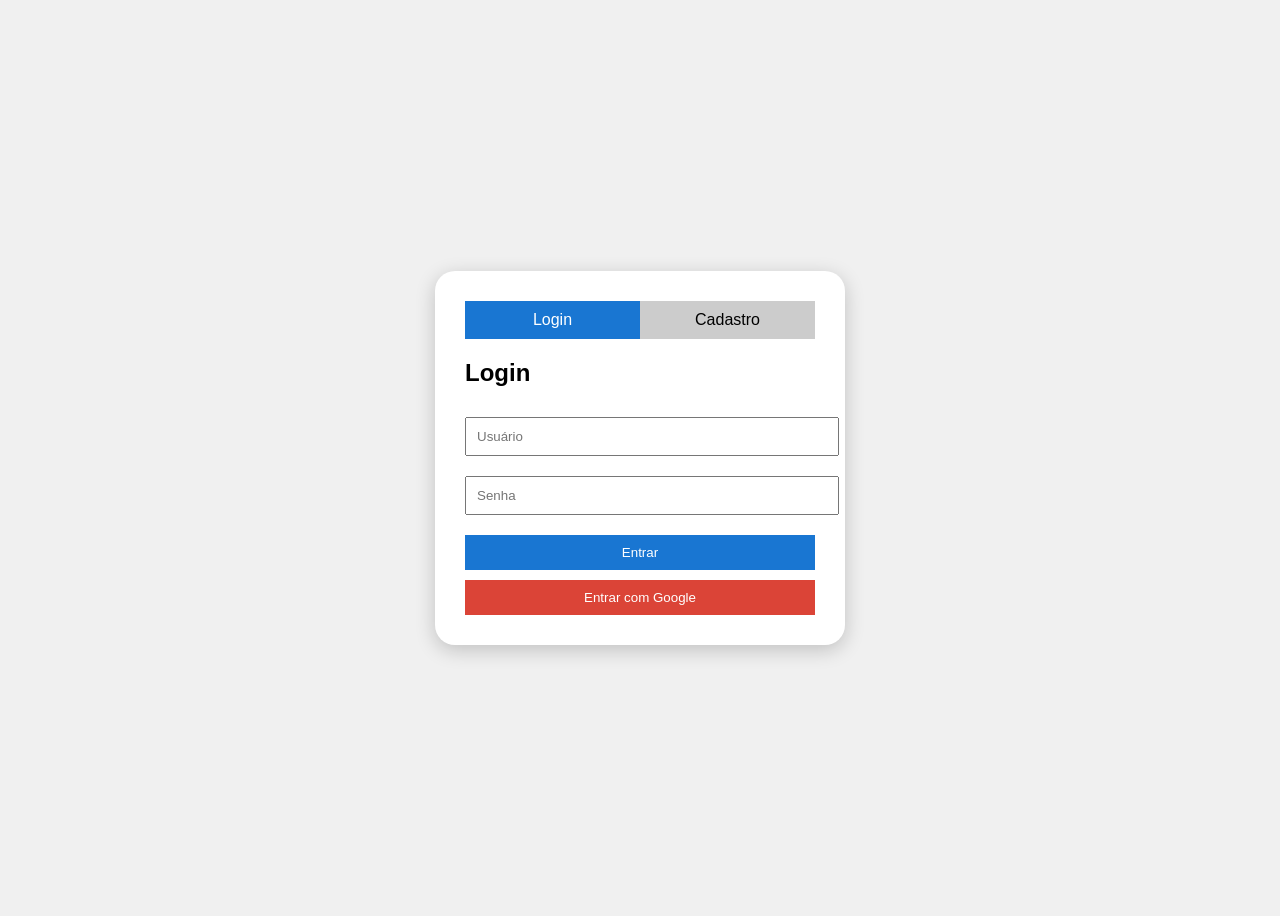
<file: index.html>
<!DOCTYPE html>
<html lang="pt-br">

<head>
    <meta charset="UTF-8">
    <meta name="viewport" content="width=device-width, initial-scale=1.0">
    <title>Login - Farmácia 24h</title>
    <link rel="stylesheet" href="css/style.css">
    <!-- <link rel="stylesheet" href="styles.css"> -->
</head>

<body>

    <div class="container">

        <div class="tabs">
            <div class="tab active" onclick="showForm('login')">Login</div>
            <div class="tab" onclick="showForm('cadastro')">Cadastro</div>
        </div>

        <!-- LOGIN -->
        <div id="loginForm">
            <h2>Login</h2>
            <input type="text" id="loginUsuario" placeholder="Usuário">
            <input type="password" id="loginSenha" placeholder="Senha">

            <button onclick="login()">Entrar</button>

            <button class="google">Entrar com Google</button>

            <div id="mensagemSucesso" class="sucesso hidden">
                ✅ Login realizado com sucesso!
            </div>
        </div>

        <!-- CADASTRO -->
        <div id="cadastroForm" class="hidden">
            <h2>Cadastro</h2>
            <input type="text" id="cadastroUsuario" placeholder="Usuário">
            <input type="email" id="cadastroEmail" placeholder="Gmail">
            <input type="password" id="cadastroSenha" placeholder="Senha">

            <button onclick="cadastrar()">Cadastrar</button>
        </div>

    </div>

    <script src="/js/login.js"></script>
    

</body>

</html>
</file>
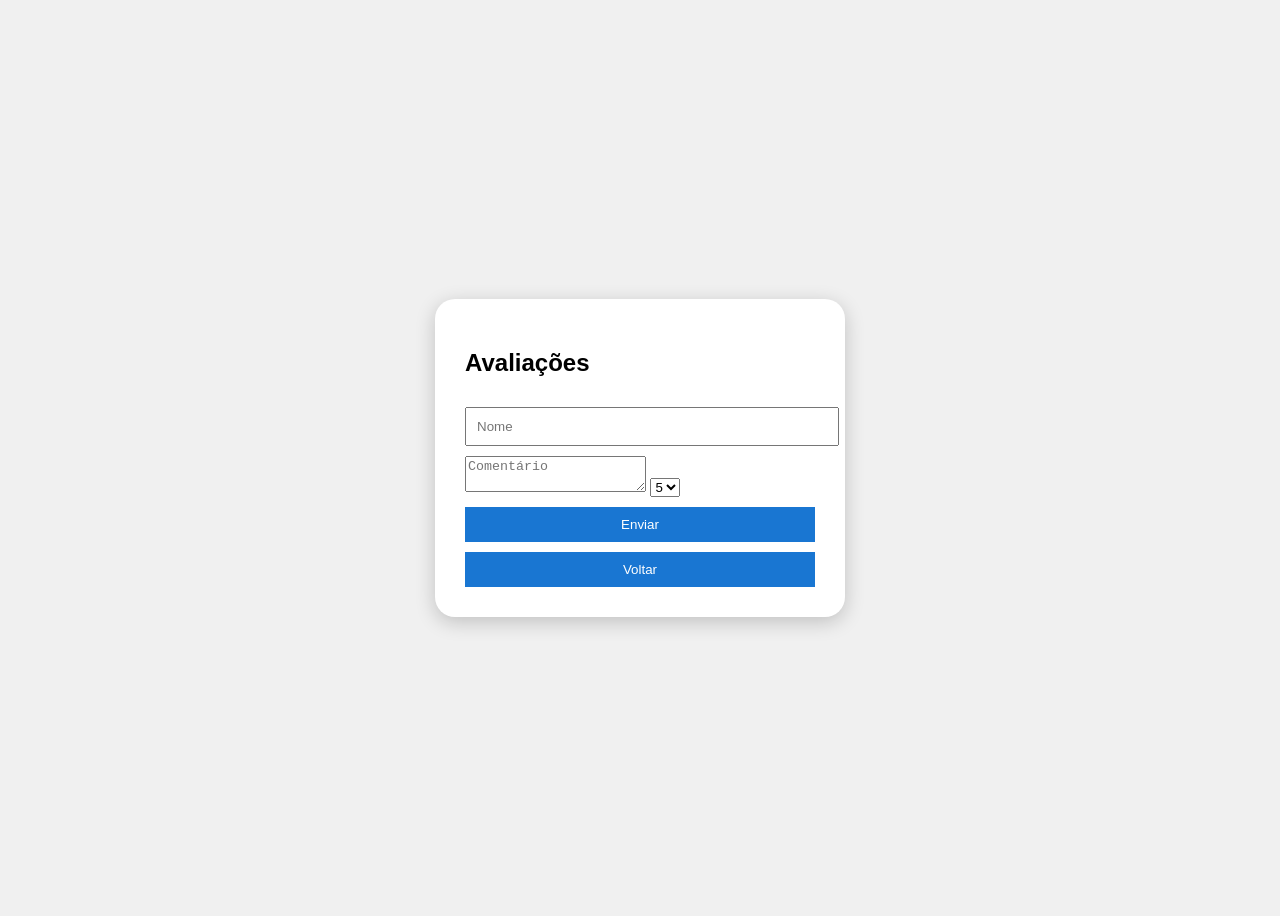
<file: avaliacoes.html>
<!DOCTYPE html>
<html lang="pt-br">
<head>
    <meta charset="UTF-8">
    <title>Avaliações</title>
    <link rel="stylesheet" href="css/style.css">
</head>
<body>

<div class="container">

    <h2>Avaliações</h2>

    <input type="text" id="nome" placeholder="Nome">
    <textarea id="comentario" placeholder="Comentário"></textarea>

    <select id="nota">
        <option value="5">5</option>
        <option value="4">4</option>
        <option value="3">3</option>
        <option value="2">2</option>
        <option value="1">1</option>
    </select>

    <button onclick="add()">Enviar</button>
    <button onclick="voltar()">Voltar</button>

    <div id="lista"></div>

</div>

<script src="avaliacoes.js"></script>
</body>
</html>
</file>
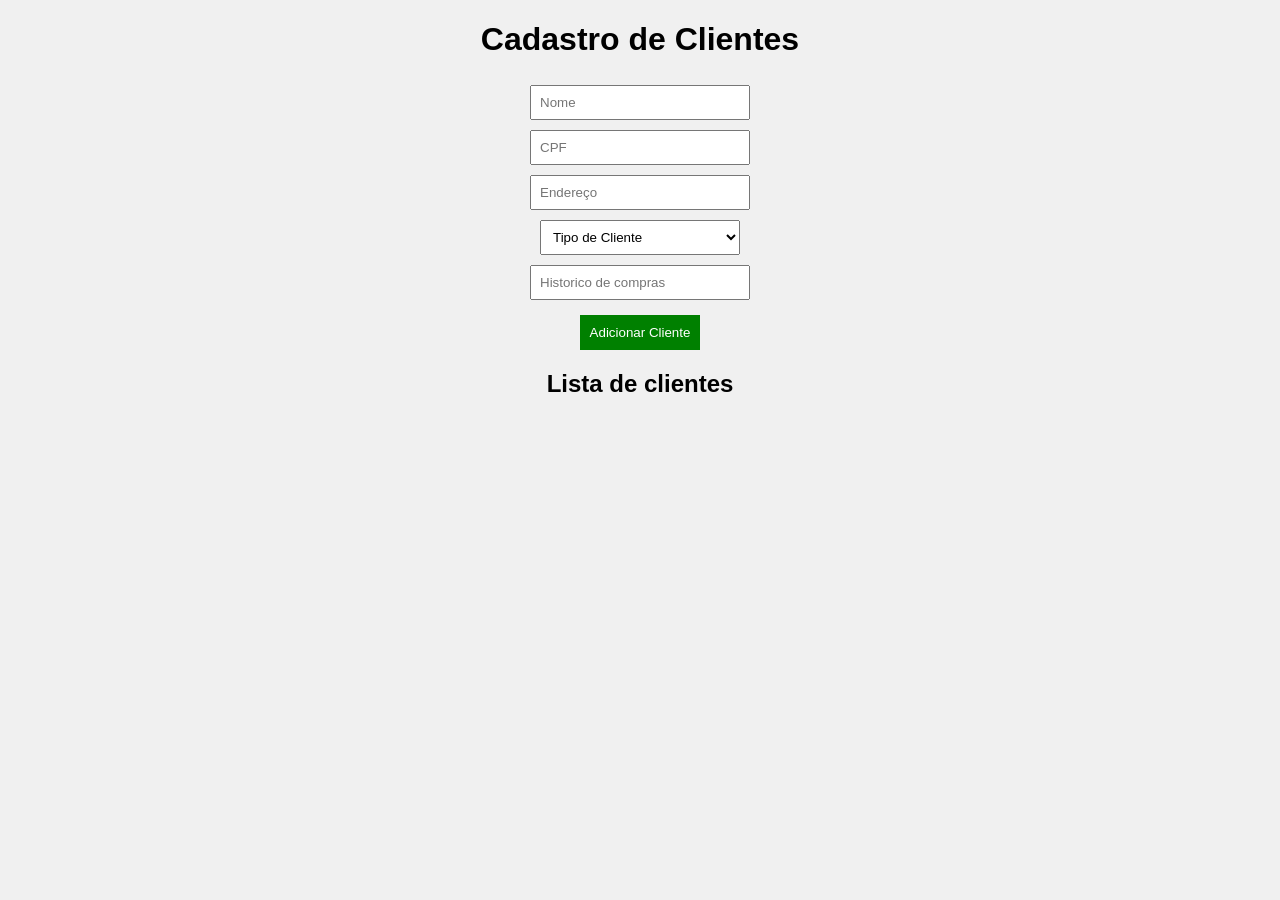
<file: cliente.html>
<!DOCTYPE html>
<html lang="en">
<head>
    <meta charset="UTF-8">
    <meta name="viewport" content="width=device-width, initial-scale=1.0">
    <title>Document</title>
    <link rel="stylesheet" href="style.css">
</head>
<body>
    <h1>Cadastro de Clientes</h1>
    <input id="nome" placeholder="Nome"><br>
    <input id="cpf" placeholder="CPF"><br>
    <input id="endereço" placeholder="Endereço"><br>
    <select id="tipo">
        <option value="">Tipo de Cliente</option>
        <option value="Novo">Novo</option>
        <option value="antigo">Antigo</option>
    </select><br>
    <input id="historico" placeholder="Historico de compras"><br>
    <button onclick="adicionar()">Adicionar Cliente</button>
    <h2>Lista de clientes</h2>
    <ul id="Lista"></ul>
    <script src="script.js"></script>
</body>
</html>
</file>
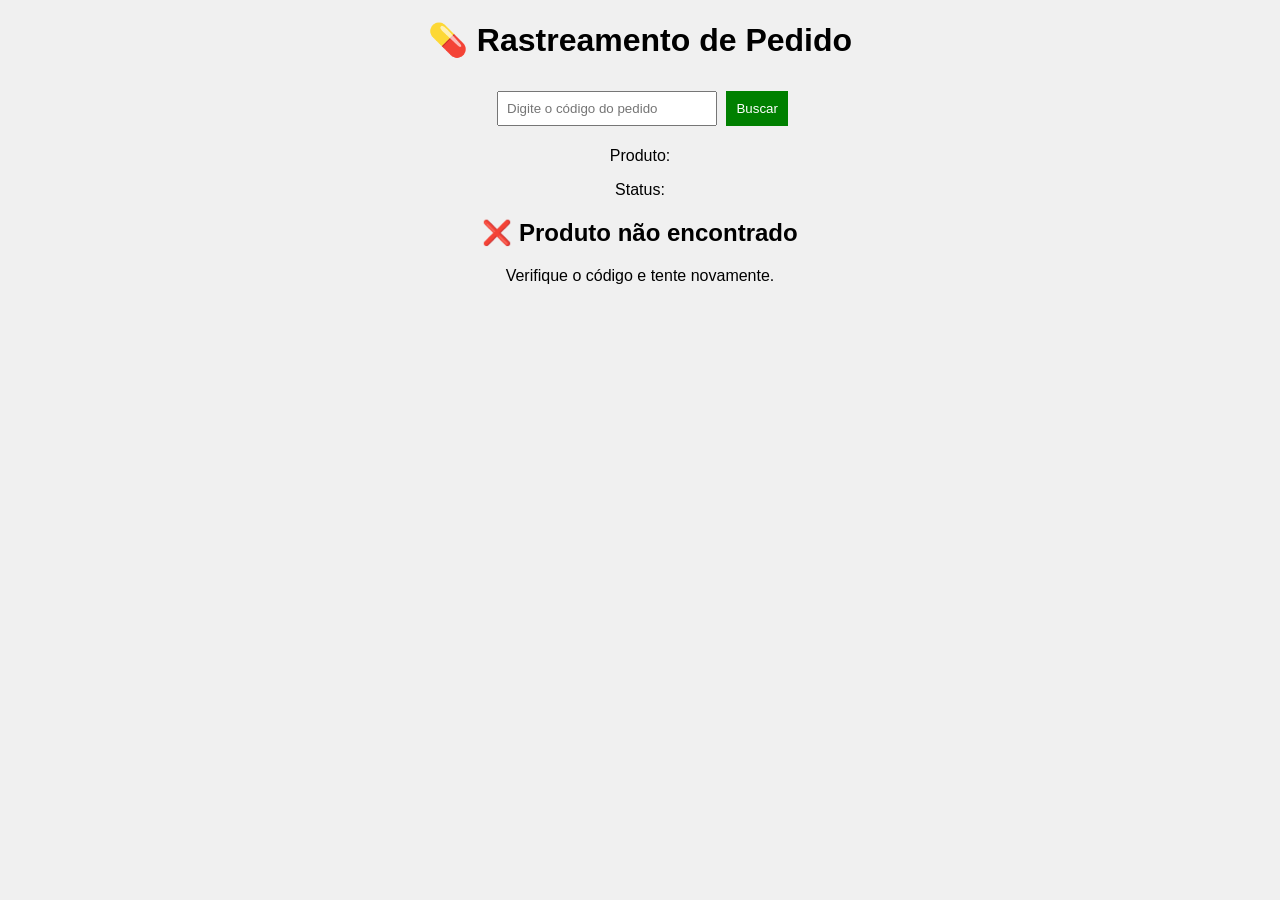
<file: manutencao.html>
<!DOCTYPE html>
<html lang="pt-BR">
<head>
  <meta charset="UTF-8">
  <meta name="viewport" content="width=device-width, initial-scale=1.0">
  <title>Farmácia 24h</title>
  <link rel="stylesheet" href="style.css">
</head>
<body>

  <div class="container">
    <h1>💊 Rastreamento de Pedido</h1>

    <form onsubmit="event.preventDefault();">
      <input type="text" id="codigo" placeholder="Digite o código do pedido">
      <button type="button" id="buscar">Buscar</button>
    </form>

    <div id="resultado" class="resultado">
      <p>Produto: <strong id="produto"></strong></p>
      <p>Status: <span id="status" class="status"></span></p>

      <div class="progress-container">
        <div class="progress-bar"></div>
      </div>
    </div>

    <div id="erro" class="resultado">
      <h2>❌ Produto não encontrado</h2>
      <p>Verifique o código e tente novamente.</p>
    </div>
  </div>

  <script src="script.js"></script>
</body>
</html>
</file>
<file: css/style.css>
body {
    font-family: Arial;
    background: #f0f0f0;
    display: flex;
    justify-content: center;
    align-items: center;
    height: 100vh;
}

.container {
    width: 350px;
    background: white;
    padding: 30px;
    border-radius: 20px;
    box-shadow: 0 5px 20px rgba(0, 0, 0, 0.2);
}

.tabs {
    display: flex;
    margin-bottom: 20px;
}

.tab {
    flex: 1;
    padding: 10px;
    cursor: pointer;
    background: #ccc;
    text-align: center;
}

.tab.active {
    background: #1976d2;
    color: white;
}

input {
    width: 100%;
    padding: 10px;
    margin: 10px 0;
}

button {
    width: 100%;
    padding: 10px;
    margin-top: 10px;
    background: #1976d2;
    color: white;
    border: none;
    cursor: pointer;
}

.google {
    background: #db4437;
}

.sucesso {
    margin-top: 10px;
    background: green;
    color: white;
    padding: 10px;
}

.hidden {
    display: none;
}
</file>
<file: style.css>
body {
  font-family: Arial;
  text-align: center;
  background-color: #f0f0f0;
}

input, select {
  padding: 8px;
  margin: 5px;
  width: 200px;
}

button {
  padding: 10px;
  background-color: green;
  color: white;
  border: none;
  margin-top: 10px;
  cursor: pointer;
}

li {
  background: white;
  margin: 10px auto;
  padding: 10px;
  width: 80%;
  list-style: none;
}

.remover {
  background: red;
  margin-left: 10px;
}
</file>
